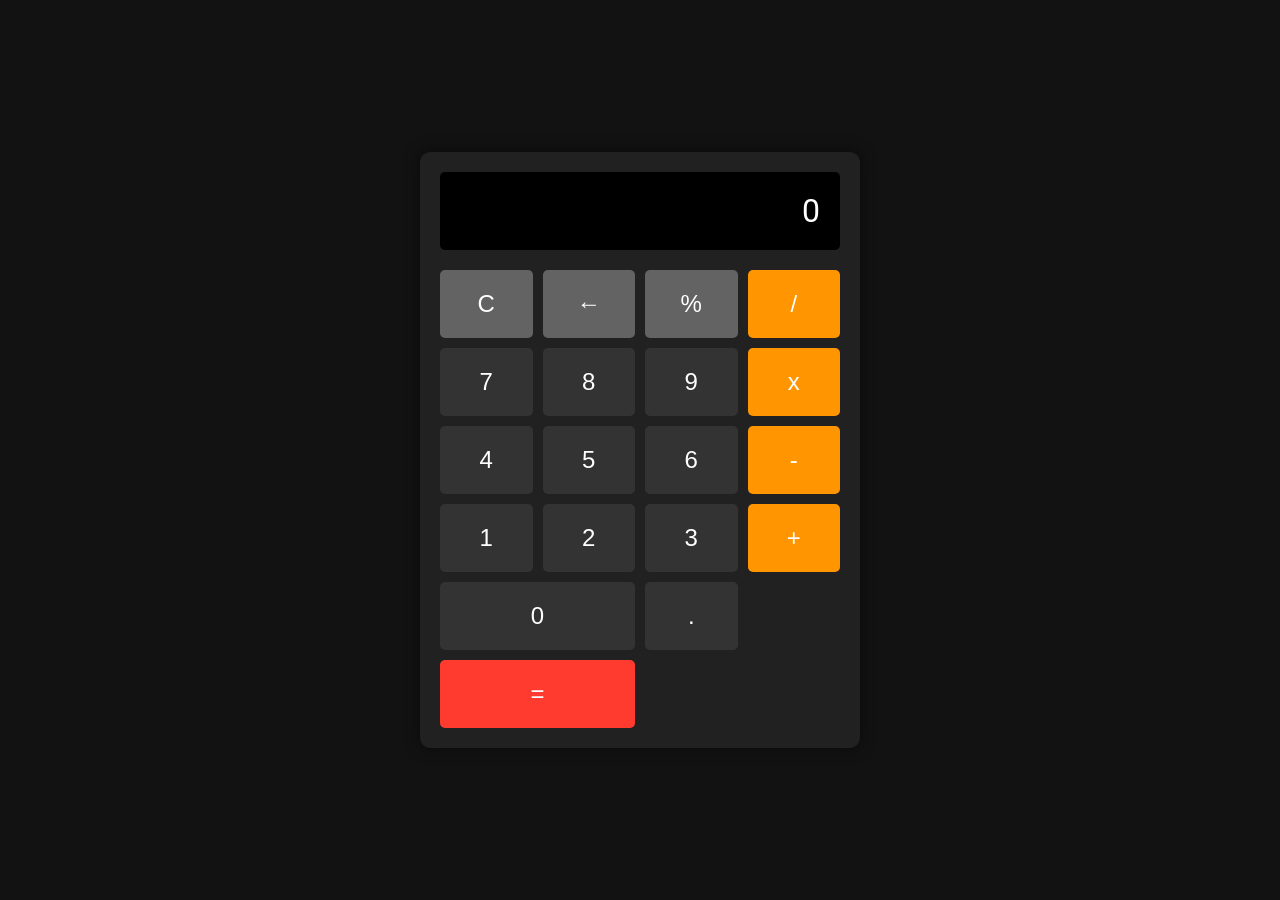
<file: Calculadora.html>
<!DOCTYPE html>
<html lang="es">
<head>
    <meta charset="UTF-8">
    <meta name="viewport" content="width=device-width, initial-scale=1.0">
    <title>Calculadora</title>
    <link rel="stylesheet" href="styles.css">
    <link href="https://fonts.googleapis.com/css2?family=Roboto:wght@400;700&display=swap" rel="stylesheet">
</head>
<body>
    <div class="calculator">
        <div class="display" id="display">0</div>
        <div class="buttons">
            <button class="function" onclick="clearDisplay()">C</button>
            <button class="function" onclick="deleteLast()">←</button>
            <button class="function" onclick="appendToDisplay('%')">%</button>
            <button class="operator" onclick="appendToDisplay('/')">/</button>
            <button onclick="appendToDisplay('7')">7</button>
            <button onclick="appendToDisplay('8')">8</button>
            <button onclick="appendToDisplay('9')">9</button>
            <button class="operator" onclick="appendToDisplay('*')">x</button>
            <button onclick="appendToDisplay('4')">4</button>
            <button onclick="appendToDisplay('5')">5</button>
            <button onclick="appendToDisplay('6')">6</button>
            <button class="operator" onclick="appendToDisplay('-')">-</button>
            <button onclick="appendToDisplay('1')">1</button>
            <button onclick="appendToDisplay('2')">2</button>
            <button onclick="appendToDisplay('3')">3</button>
            <button class="operator" onclick="appendToDisplay('+')">+</button>
            <button onclick="appendToDisplay('0')" class="zero">0</button>
            <button onclick="appendToDisplay('.')">.</button>
            <button class="equals" onclick="calculateResult()">=</button>
        </div>
    </div>
    <script src="script.js"></script>
</body>
</html>
</file>
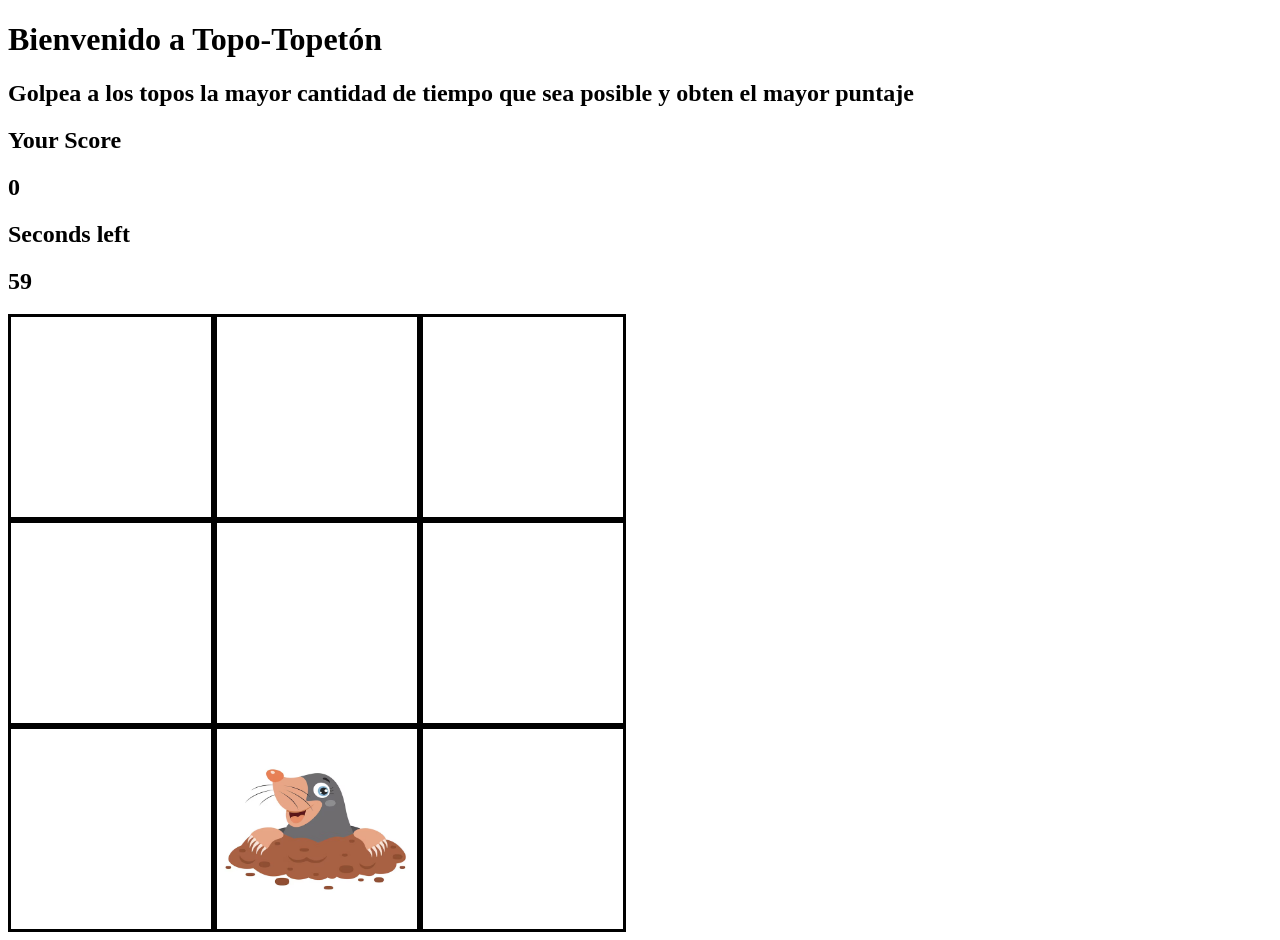
<file: Topoindex.html>
<!DOCTYPE html>
<html lang="es" dir="ltr">
<head>
    <meta charset="UTF-8">
    <meta name="viewport" content="width=device-width, initial-scale=1.0">
    <link rel="stylesheet" href="Visual.css">
    <title>Topetón al Topo</title>
    
</head>
<body>
    <h1>Bienvenido a Topo-Topetón</h1>
    <h2>Golpea a los topos la mayor cantidad de tiempo que sea posible y obten el mayor puntaje</h2>

        <h2>Your Score</h2>
        <h2 id="score">0</h2>

        <h2>Seconds left</h2>
        <h2 id="time-left">60</h2>

    <div class="grid">
        <div class="hole" id="1"></div>
        <div class="hole" id="2"></div>
        <div class="hole" id="3"></div>
        <div class="hole" id="4"></div>
        <div class="hole" id="5"></div> 
        <div class="hole" id="6"></div>
        <div class="hole" id="7"></div>
        <div class="hole" id="8"></div>
        <div class="hole" id="9"></div>
    </div>
    <script src="indexTopo.js" charset="UTF-8"></script>
</body>
</html>
</file>
<file: styles.css>
body {
    font-family: 'Roboto', sans-serif;
    display: flex;
    justify-content: center;
    align-items: center;
    height: 100vh;
    margin: 0;
    background-color: #121212;
    color: #ffffff;
}

.calculator {
    background-color: #212121;
    border-radius: 10px;
    box-shadow: 0px 0px 15px rgba(0, 0, 0, 0.5);
    padding: 20px;
    max-width: 400px;
    width: 100%;
}

.display {
    background-color: #000000;
    color: #ffffff;
    font-size: 2em;
    text-align: right;
    padding: 20px;
    border-radius: 5px;
    margin-bottom: 20px;
    overflow: hidden;
}

.buttons {
    display: grid;
    grid-template-columns: repeat(4, 1fr);
    gap: 10px;
}

button {
    background-color: #333333;
    border: none;
    padding: 20px;
    font-size: 1.5em;
    border-radius: 5px;
    cursor: pointer;
    transition: background-color 0.2s;
    color: #ffffff;
}

button.function {
    background-color: #636363;
}

button.operator {
    background-color: #ff9500;
    color: #ffffff;
}

button.equals {
    background-color: #ff3b30;
    color: white;
    grid-column: span 2;
}

button.zero {
    grid-column: span 2;
}

button:hover {
    background-color: #444444;
}

button.function:hover {
    background-color: #757575;
}

button.operator:hover {
    background-color: #ffb84d;
}

button.equals:hover {
    background-color: #ff5c4d;
}
</file>
<file: Visual.css>
.hole{
width: 200px;
height: 200px;
border-style: solid;
border-color: black;
}
.grid{
    display: flex;
    flex-flow: row wrap;
    justify-content: center;
    align-content: center;
    width: 618px;
    height: 618px;

}

.topo{
    background-image: url(topopng.webp);
    background-size: cover;
}
</file>
